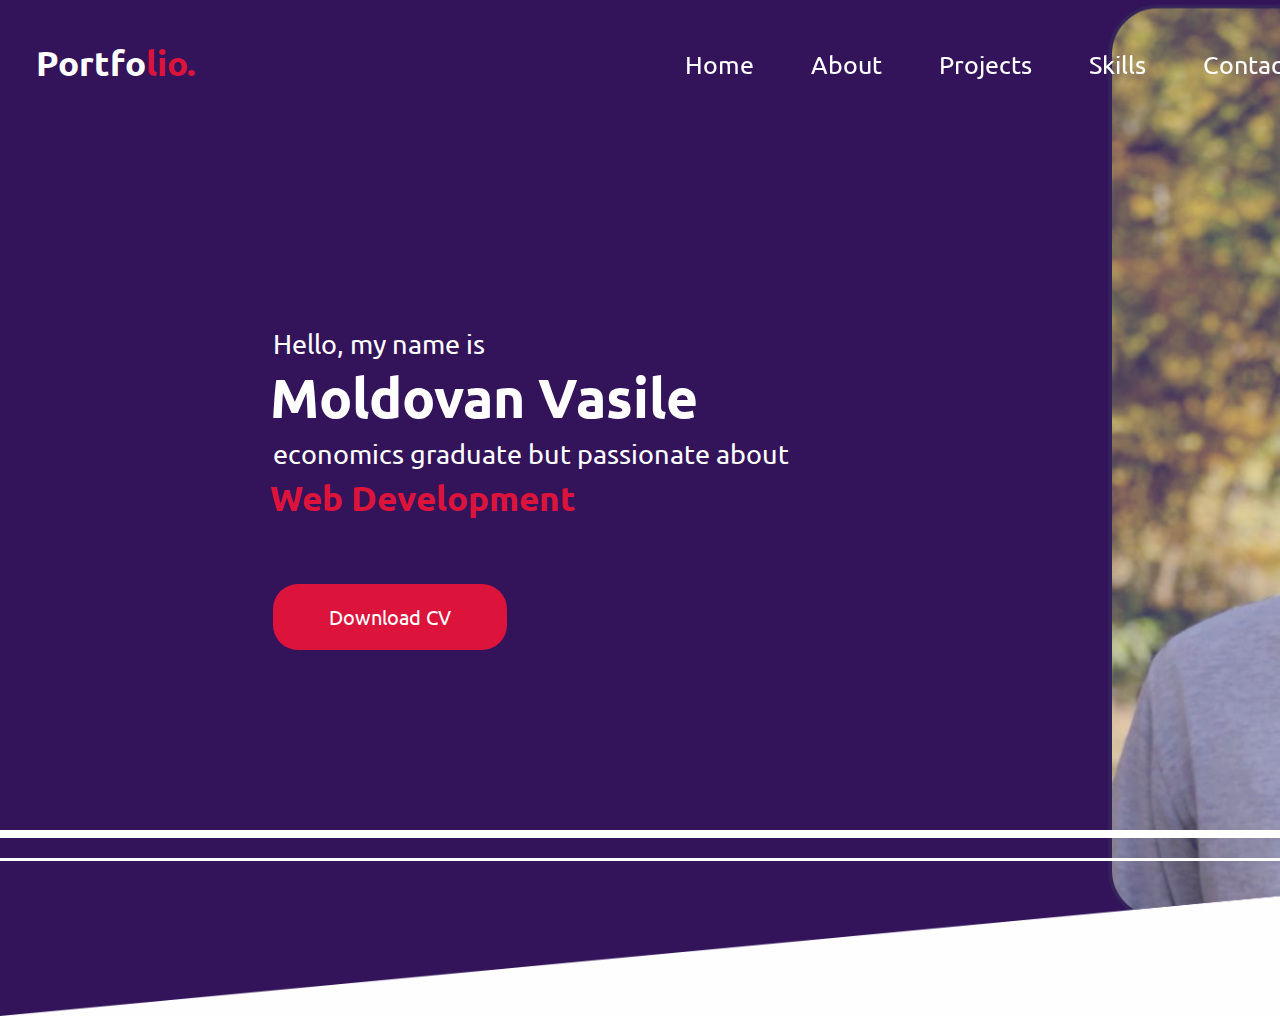
<file: index.html>
<!DOCTYPE html>
<html lang="en">
<head>
    <meta charset="UTF-8">
    <meta http-equiv="X-UA-Compatible" content="IE=edge">
    <meta name="viewport" content="width=device-width, initial-scale=1.0">
    <link rel="stylesheet" href="main.css">
    <link rel="stylesheet" href="https://cdnjs.cloudflare.com/ajax/libs/font-awesome/4.7.0/css/font-awesome.min.css">
    <script>  src="https://code.jquery.com/jquery-3.6.0.min.js"</script>
   
    
    <title>Portfolio</title>
</head>
<body>
    <div class="navbar">
        <div class="container" id="nav-menu">
            <div class="left-side">
                <h1>Portfo<span>lio.</span></h1>
            </div>

            <div class="right-side">
                <img id= "mobile-cta" class ="menu-btn"src="images/icon_menu.svg" alt="menu">
            </div>
            
            <nav>
                <img id = "mobile-exit" class= "mobile-menu-exit"src="images/exit.svg" alt="exitbtn">

                <ul class="menu">
                    <li class="home"><a href="index.html">Home</a></li>
                    <li class="about"><a href="about.html">About</a></li>
                    <li class="projects"><a href="projects.html">Projects</a></li>
                    <li class="skills"><a href="skills.html">Skills</a></li>
                    <li class="contact"><a href="contact.html">Contact</a></li>
                </ul>
            </nav>
            

        </div>

        
        
    </div>

    <section class="home" id="home">
        <div class="container">
            <div class="home-content">
                <div class="text-1">Hello, my name is</div>
                <div class="text-2">Moldovan Vasile</div>
                <div class="text-3">economics graduate but passionate about</div>
                <div class="text-4">Web Development</div>

                <div class="btn">
                    <a href="Moldovan_Vasile_CV.pdf" download="Moldovan_Vasile_CV"><button type="button">Download
                        CV</button></a>
                </div>
                
            </div>
            <!--  <div class="avatar">
                <img src="images/me.svg" alt="me">
            </div> -->

           

        
        </div>
        <br>
        
       
        <div class="line1">
            
        </div>
        <br>
        <div class="line2">
            
        </div> 
        
    </section>

    
    <script> src = "script.js"</script>

    <script>
        
        const mobileBtn = document.getElementById('mobile-cta')
        nav = document.querySelector('nav')
        mobileBtnExit = document.getElementById('mobile-exit');

        mobileBtn.addEventListener('click', () => {
            nav.classList.add('menu-btn');
        })

        mobileBtnExit.addEventListener('click', () => {
            nav.classList.remove('menu-btn');
        })
        
    </script>
   <!--
    <footer>
        <span>Created By <a href="https://www.codingnepalweb.com">CodingNepal</a> | <span class="far fa-copyright"></span> 2020 All rights reserved.</span>
    </footer>
   --> 

    
</body>
</html>
</file>
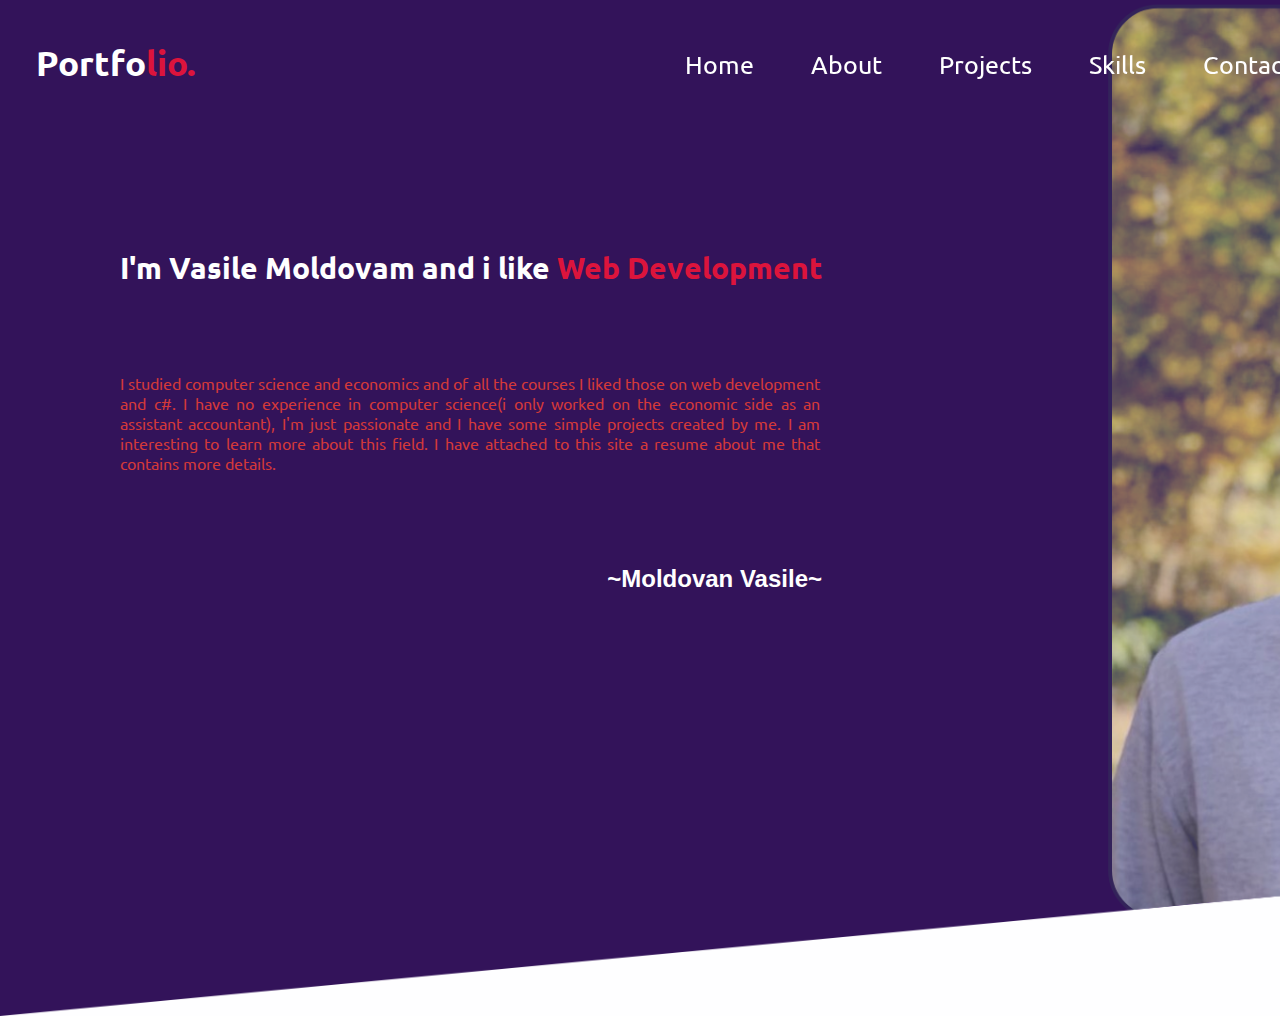
<file: about.html>
<!DOCTYPE html>
<html lang="en">
<head>
    <meta charset="UTF-8">
    <meta http-equiv="X-UA-Compatible" content="IE=edge">
    <meta name="viewport" content="width=device-width, initial-scale=1.0">
    <link rel="stylesheet" href="main.css">
    <script>  src="https://code.jquery.com/jquery-3.6.0.min.js"</script>
    
    <title>Portfolio</title>
</head>
<body>
    <div class="navbar">
        <div class="container" id="nav-menu">
            <div class="left-side">
                <h1>Portfo<span>lio.</span></h1>
            </div>

            <div class="right-side">
                <img id= "mobile-cta" class ="menu-btn"src="images/icon_menu.svg" alt="menu">
            </div>
            
            <nav>
                <img id = "mobile-exit" class= "mobile-menu-exit"src="images/exit.svg" alt="exitbtn">

                <ul class="menu">
                    <li class="home"><a href="index.html">Home</a></li>
                    <li class="about"><a href="about.html">About</a></li>
                    <li class="projects"><a href="projects.html">Projects</a></li>
                    <li class="skills"><a href="skills.html">Skills</a></li>
                    <li class="contact"><a href="contact.html">Contact</a></li>
                </ul>
            </nav>
            

        </div>

        
        
    </div>

    <section class="about" id="about">
        <div class="container">
            <div class="contain">
                <h1>I'm Vasile Moldovam and i like <span>Web Development</span> </h1>
                
                <p> I studied computer science and economics and of all the courses I liked those on web development and c#. 
                     I have no experience in computer science(i only worked on the economic side as an assistant accountant), I'm just passionate and I have some simple projects created by me.
                     I am interesting to learn more about this field. 
                     I have attached to this site a resume about me that contains more details.</p>

                <h2>~Moldovan Vasile~</h2>

                



            </div>
               
        
        </div>
        <br>
        
    
        
    </section>

    
    <script> src = "script.js"</script>

    <script>
        
        const mobileBtn = document.getElementById('mobile-cta')
        nav = document.querySelector('nav')
        mobileBtnExit = document.getElementById('mobile-exit');

        mobileBtn.addEventListener('click', () => {
            nav.classList.add('menu-btn');
        })

        mobileBtnExit.addEventListener('click', () => {
            nav.classList.remove('menu-btn');
        })
        
    </script>
   <!--
    <footer>
        <span>Created By <a href="https://www.codingnepalweb.com">CodingNepal</a> | <span class="far fa-copyright"></span> 2020 All rights reserved.</span>
    </footer>
   --> 

    
</body>
</html>
</file>
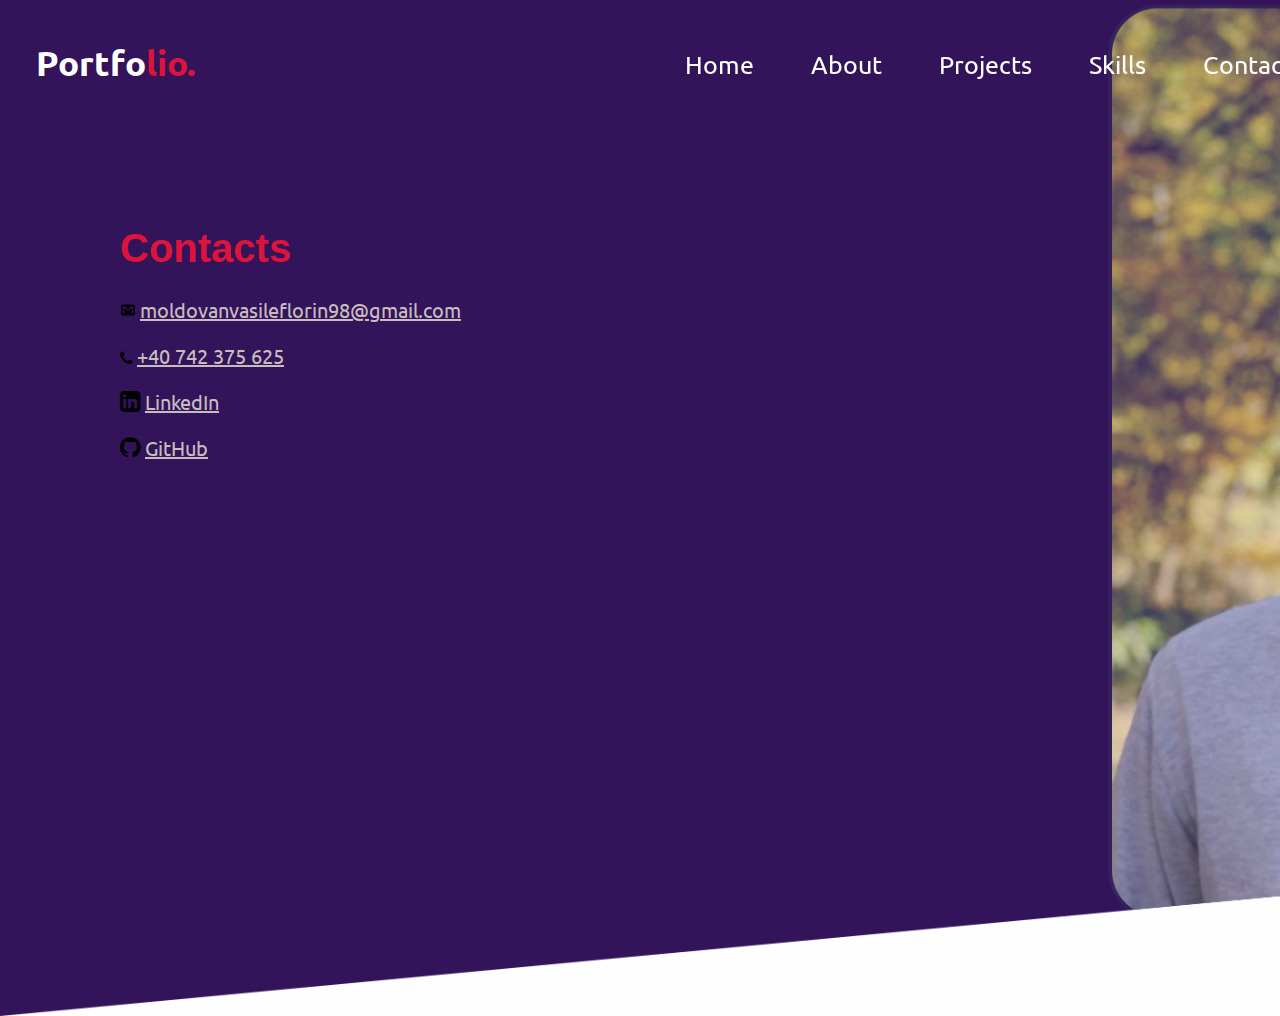
<file: contact.html>
<!DOCTYPE html>
<html lang="en">
<head>
    <meta charset="UTF-8">
    <meta http-equiv="X-UA-Compatible" content="IE=edge">
    <meta name="viewport" content="width=device-width, initial-scale=1.0">
    <link rel="stylesheet" href="main.css">
    <script>  src="https://code.jquery.com/jquery-3.6.0.min.js"</script>
    <meta name="viewport" content="width=device-width, initial-scale=1">
<link rel="stylesheet" href="https://cdnjs.cloudflare.com/ajax/libs/font-awesome/4.7.0/css/font-awesome.min.css">
    
    <title>Portfolio</title>
</head>
<body>
    <div class="navbar">
        <div class="container" id="nav-menu">
            <div class="left-side">
                <h1>Portfo<span>lio.</span></h1>
            </div>

            <div class="right-side">
                <img id= "mobile-cta" class ="menu-btn"src="images/icon_menu.svg" alt="menu">
            </div>
            
            <nav>
                <img id = "mobile-exit" class= "mobile-menu-exit"src="images/exit.svg" alt="exitbtn">

                <ul class="menu">
                    <li class="home"><a href="index.html">Home</a></li>
                    <li class="about"><a href="about.html">About</a></li>
                    <li class="projects"><a href="projects.html">Projects</a></li>
                    <li class="skills"><a href="skills.html">Skills</a></li>
                    <li class="contact"><a href="contact.html">Contact</a></li>
                </ul>
            </nav>
            

        </div>

        
        
    </div>

    <section class="contact" id="contact">
        <div class="container">
            <div class="contain">
                <h1>Contacts</h1>   
                
                <svg xmlns="http://www.w3.org/2000/svg" xmlns:xlink="http://www.w3.org/1999/xlink" aria-hidden="true" focusable="false" width="1em" height="1em" preserveAspectRatio="xMidYMid meet" viewBox="0 0 24 24" class="iconify" data-icon="mdi-gmail" data-inline="false" style="transform: rotate(360deg);"><path d="M20 18h-2V9.25L12 13L6 9.25V18H4V6h1.2l6.8 4.25L18.8 6H20m0-2H4c-1.11 0-2 .89-2 2v12a2 2 0 0 0 2 2h16a2 2 0 0 0 2-2V6a2 2 0 0 0-2-2z" fill="currentColor"></path>
                    <path d="M20 18h-2V9.25L12 13L6 9.25V18H4V6h1.2l6.8 4.25L18.8 6H20m0-2H4c-1.11 0-2 .89-2 2v12a2 2 0 0 0 2 2h16a2 2 0 0 0 2-2V6a2 2 0 0 0-2-2z" fill="currentColor"></path>
                </svg>
                <a href="mailto: moldovanvasileflorin98@gmail.com" style="color: rgb(199, 189, 189);">moldovanvasileflorin98@gmail.com</a>

                <br>
                <br>

                <i class="fa fa-phone"></i>
                <a href="tel:+40 742 375 625" style="color: rgb(199, 189, 189);">+40 742 375 625</a>
                <br>
                <br>

                <i style="font-size:24px" class="fa">&#xf08c;</i>
                <a href="https://www.linkedin.com/in/cosmin-c-aba59212b/" style="color: rgb(199, 189, 189);">LinkedIn</a>
                <br>
                <br>
                <i style="font-size:24px" class="fa">&#xf09b;</i>
                <a href="https://github.com/moldovanvasile?tab=repositories" style="color: rgb(199, 189, 189);">GitHub</a>
                <br>
                <br>
               

                <iframe src="https://www.google.com/maps/embed?pb=!1m18!1m12!1m3!1d42814.098753879814!2d23.89937231864641!3d47.880627826036395!2m3!1f0!2f0!3f0!3m2!1i1024!2i768!4f13.1!3m3!1m2!1s0x4737ba02698885ed%3A0x8f1d746361cd2c99!2sVadu%20Izei%20437365!5e0!3m2!1sen!2sro!4v1628277223752!5m2!1sen!2sro" width="300" height="300" style="border:0;" allowfullscreen="" loading="lazy"></iframe>

            </div>

            
        
        </div>
        <br>
        
    
        
    </section>

    
    <script> src = "script.js"</script>

    <script>
        
        const mobileBtn = document.getElementById('mobile-cta')
        nav = document.querySelector('nav')
        mobileBtnExit = document.getElementById('mobile-exit');

        mobileBtn.addEventListener('click', () => {
            nav.classList.add('menu-btn');
        })

        mobileBtnExit.addEventListener('click', () => {
            nav.classList.remove('menu-btn');
        })
        
    </script>
   <!--
    <footer>
        <span>Created By <a href="https://www.codingnepalweb.com">CodingNepal</a> | <span class="far fa-copyright"></span> 2020 All rights reserved.</span>
    </footer>
   --> 

    
</body>
</html>
</file>
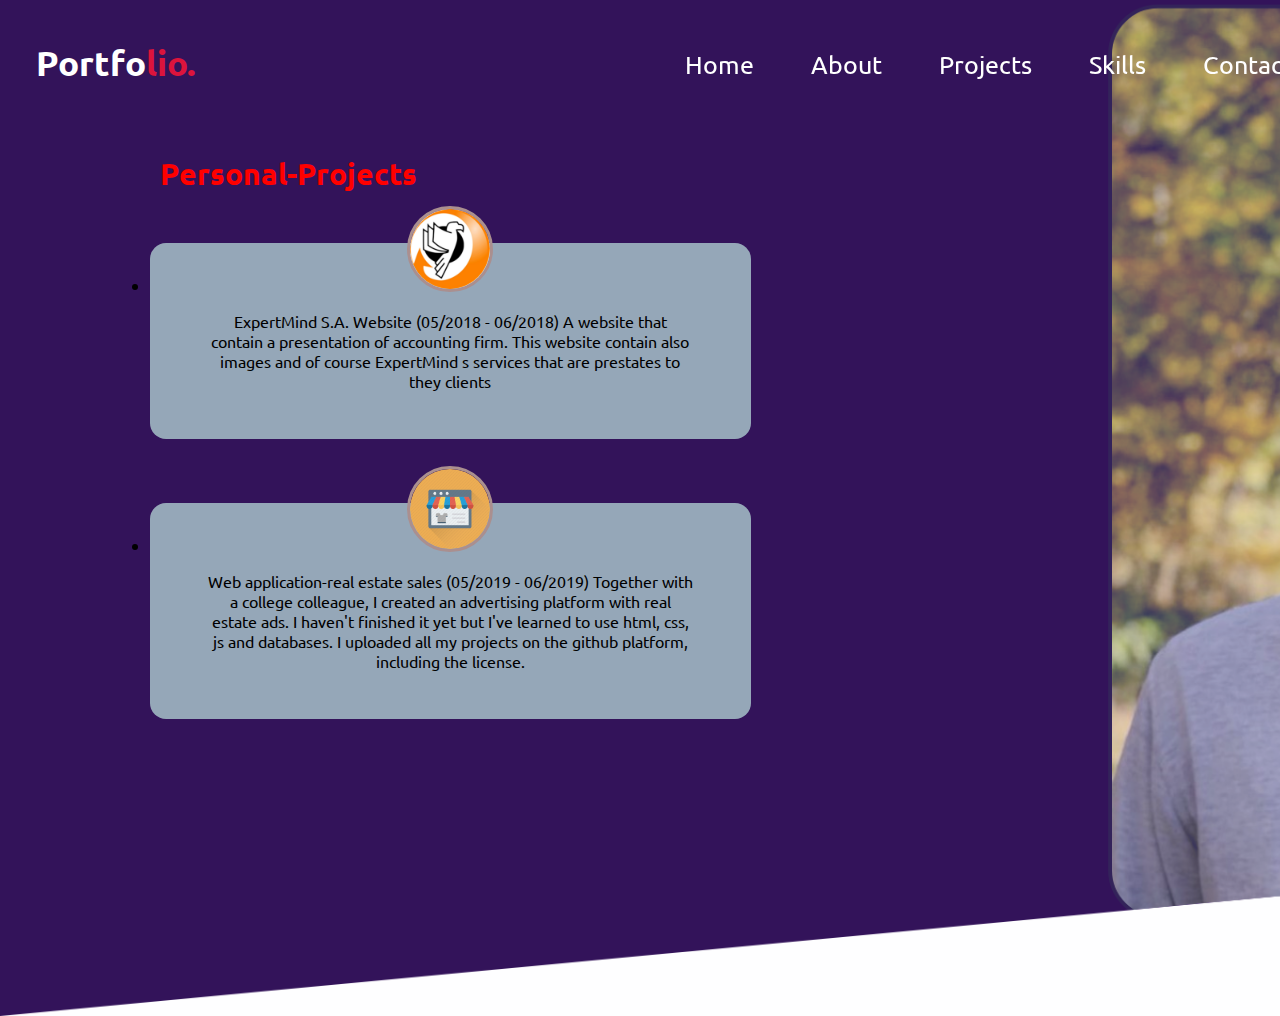
<file: projects.html>
<!DOCTYPE html>
<html lang="en">
<head>
    <meta charset="UTF-8">
    <meta http-equiv="X-UA-Compatible" content="IE=edge">
    <meta name="viewport" content="width=device-width, initial-scale=1.0">
    <link rel="stylesheet" href="main.css">
    <script>  src="https://code.jquery.com/jquery-3.6.0.min.js"</script>
    
    <title>Portfolio</title>
</head>
<body>
    <div class="navbar">
        <div class="container" id="nav-menu">
            <div class="left-side">
                <h1>Portfo<span>lio.</span></h1>
            </div>

            <div class="right-side">
                <img id= "mobile-cta" class ="menu-btn"src="images/icon_menu.svg" alt="menu">
            </div>
            
            <nav>
                <img id = "mobile-exit" class= "mobile-menu-exit"src="images/exit.svg" alt="exitbtn">

                <ul class="menu">
                    <li class="home"><a href="index.html">Home</a></li>
                    <li class="about"><a href="about.html">About</a></li>
                    <li class="projects"><a href="projects.html">Projects</a></li>
                    <li class="skills"><a href="skills.html">Skills</a></li>
                    <li class="contact"><a href="contact.html">Contact</a></li>
                </ul>
            </nav>
            

        </div>

        
        
    </div>

    <section class="projects" id="projects">
        <div class="container">
            <h1>Personal-Projects</h1>
            <ul class="project">

                <li>
                    <img src="images/expertmind.png" alt="expertmind">
                    <blockquote>ExpertMind S.A. Website (05/2018 - 06/2018)
                        A website that contain a presentation of accounting firm.
                        This website contain also images and of course
                        ExpertMind s services that are prestates to they clients</blockquote>

                </li>
                <li>
                    <img src="images/marketplace.png" alt="marketplace">
                    <blockquote>Web application-real estate sales
                        (05/2019 - 06/2019)
                        Together with a college colleague, I created an
                        advertising platform with real estate ads.
                        I haven't finished it yet but I've learned to use html, css, js
                        and databases.
                        I uploaded all my projects on the github platform,
                        including the license. </blockquote>

                </li>
            </ul>

        </div>
        
        </div>
        <br>
        
    
        
    </section>

    
    <script> src = "script.js"</script>

    <script>
        
        const mobileBtn = document.getElementById('mobile-cta')
        nav = document.querySelector('nav')
        mobileBtnExit = document.getElementById('mobile-exit');

        mobileBtn.addEventListener('click', () => {
            nav.classList.add('menu-btn');
        })

        mobileBtnExit.addEventListener('click', () => {
            nav.classList.remove('menu-btn');
        })
        
    </script>
   <!--
    <footer>
        <span>Created By <a href="https://www.codingnepalweb.com">CodingNepal</a> | <span class="far fa-copyright"></span> 2020 All rights reserved.</span>
    </footer>
   --> 

    
</body>
</html>
</file>
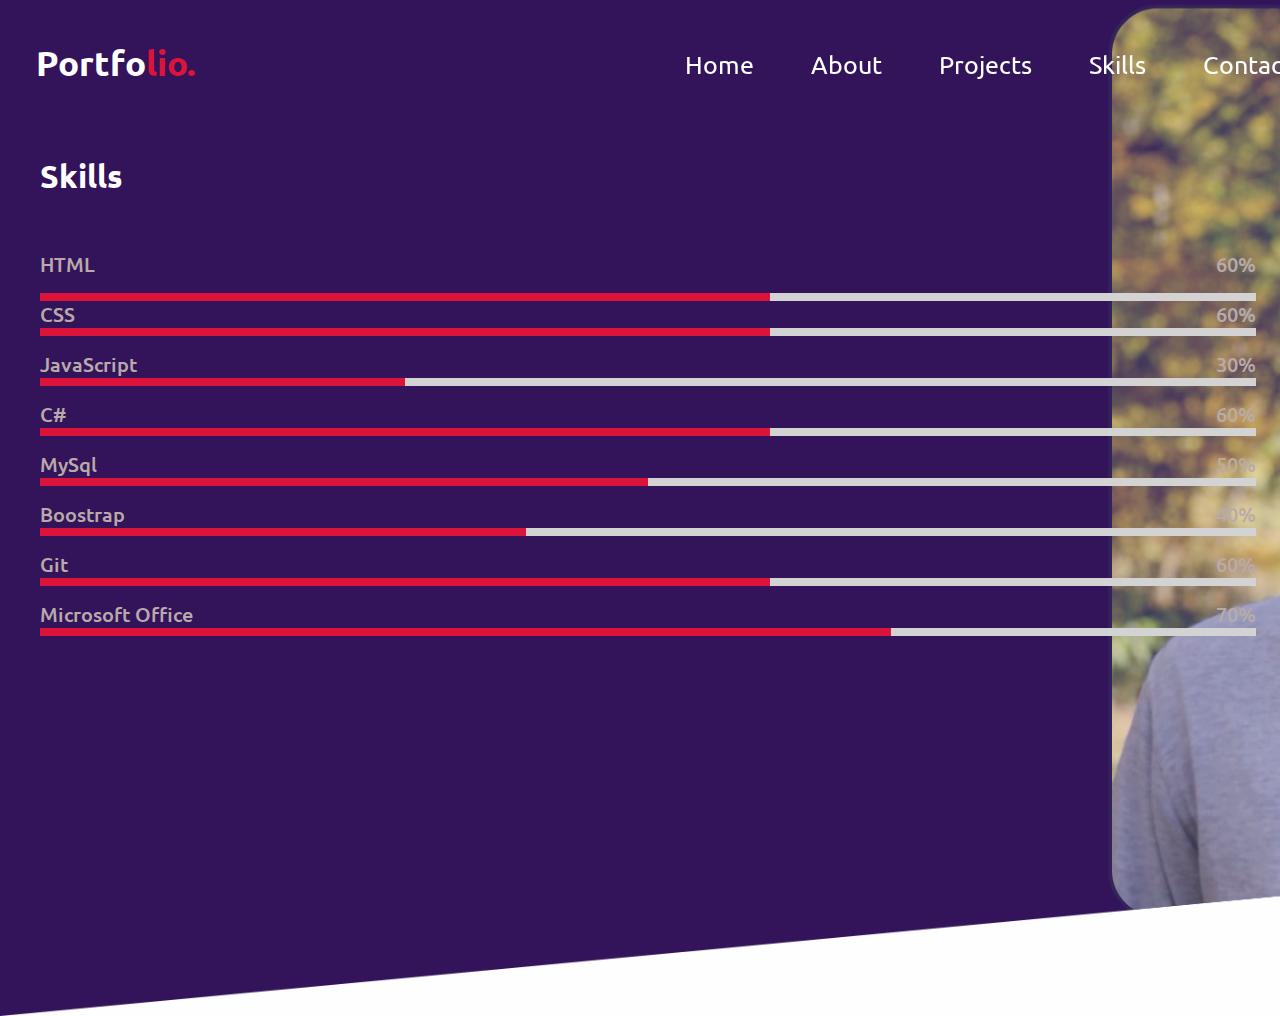
<file: skills.html>
<!DOCTYPE html>
<html lang="en">

<head>
    <meta charset="UTF-8">
    <meta http-equiv="X-UA-Compatible" content="IE=edge">
    <meta name="viewport" content="width=device-width, initial-scale=1.0">
    <link rel="stylesheet" href="main.css">
    <script>  src = "https://code.jquery.com/jquery-3.6.0.min.js"</script>

    <title>Portfolio</title>
</head>

<body>
    <div class="navbar">
        <div class="container" id="nav-menu">
            <div class="left-side">
                <h1>Portfo<span>lio.</span></h1>
            </div>

            <div class="right-side">
                <img id="mobile-cta" class="menu-btn" src="images/icon_menu.svg" alt="menu">
            </div>

            <nav>
                <img id="mobile-exit" class="mobile-menu-exit" src="images/exit.svg" alt="exitbtn">

                <ul class="menu">
                    <li class="home"><a href="index.html">Home</a></li>
                    <li class="about"><a href="about.html">About</a></li>
                    <li class="projects"><a href="projects.html">Projects</a></li>
                    <li class="skills"><a href="skills.html">Skills</a></li>
                    <li class="contact"><a href="contact.html">Contact</a></li>
                </ul>
            </nav>


        </div>



    </div>

    <section class="skills" id="skills">
        <div class="contain">
            <h1>Skills</h1>
            <div class="column-skills">
                <div class="bars">
                    <div class="info">
                        <span>HTML</span>
                        <span>60%</span>

                    </div>

                </div>
                <div class="line html"></div>
                <div class="bars">
                    <div class="info">
                        <span>CSS</span>
                        <span>60%</span>


                    </div>
                    <div class="line css"></div>

                </div>
                <div class="bars">
                    <div class="info">
                        <span>JavaScript</span>
                        <span>30%</span>

                    </div>
                    <div class="line js"></div>

                </div>
                <div class="bars">
                    <div class="info">
                        <span>C#</span>
                        <span>60%</span>


                    </div>
                    <div class="line c"></div>

                </div>
                <div class="bars">
                    <div class="info">
                        <span>MySql</span>
                        <span>50%</span>

                    </div>
                    <div class="line mysql"></div>


                </div>
                <div class="bars">
                    <div class="info">
                        <span>Boostrap</span>
                        <span>40%</span>

                    </div>
                    <div class="line boostrap"></div>

                </div>
                <div class="bars">
                    <div class="info">
                        <span>Git</span>
                        <span>60%</span>

                    </div>
                    <div class="line git"></div>
                </div>
                <div class="bars">
                    <div class="info">
                        <span>Microsoft Office</span>
                        <span>70%</span>

                    </div>
                    <div class="line microsoft "></div>
                </div>
            </div>


        </div>
        <br>



    </section>


    <script> src = "script.js"</script>

    <script>

        const mobileBtn = document.getElementById('mobile-cta')
        nav = document.querySelector('nav')
        mobileBtnExit = document.getElementById('mobile-exit');

        mobileBtn.addEventListener('click', () => {
            nav.classList.add('menu-btn');
        })

        mobileBtnExit.addEventListener('click', () => {
            nav.classList.remove('menu-btn');
        })

    </script>
    <!--
    <footer>
        <span>Created By <a href="https://www.codingnepalweb.com">CodingNepal</a> | <span class="far fa-copyright"></span> 2020 All rights reserved.</span>
    </footer>
   -->


</body>

</html>
</file>
<file: main.css>
@import url("https://fonts.googleapis.com/css2?family=Ubuntu:wght@500&display=swap");
body {
  font-family: 'Ubuntu', sans-serif;
  background-image: url("images/1.png");
  background-repeat: no-repeat;
  height: 1000px;
  background-size: cover;
}

.container {
  max-width: 1300px;
  padding: 0 10px;
  margin: auto;
}

.navbar {
  padding: 10px 0;
}

.navbar .sticky {
  padding: 10px 0;
  background-color: grey;
}

.navbar .menu li a {
  -webkit-transition: color 0.5s ease;
  transition: color 0.5s ease;
}

.navbar .container {
  display: -webkit-box;
  display: -ms-flexbox;
  display: flex;
  place-content: space-between;
}

.navbar .container .left-side h1 {
  color: white;
  text-decoration: none;
  margin-left: .5em;
  font-size: 35px;
  font-weight: 550;
}

.navbar .container .left-side span {
  color: crimson;
}

.navbar .container .right-side {
  padding-left: 7em;
  padding-top: 1em;
  padding-right: .5em;
}

.navbar .container .right-side img {
  cursor: pointer;
  height: 90%;
  width: 100%;
}

.navbar nav {
  display: none;
}

nav.menu-btn {
  display: block;
  z-index: 999;
}

nav {
  position: fixed;
  z-index: 999;
  width: 100%;
  left: 0;
  top: 0;
  background: #111;
  height: 100vh;
  padding: 1em;
  padding-top: 80px;
  -webkit-transition: all 0.3s ease;
  transition: all 0.3s ease;
}

.navbar menu.active {
  left: 0;
}

.navbar .menu li {
  display: block;
  padding-left: 5em;
}

.navbar .menu li a {
  display: inline-block;
  margin: 20px 0;
  font-size: 25px;
}

.navbar nav .menu {
  text-align: center;
}

.mobile-menu-exit {
  cursor: pointer;
  padding-left: 18em;
}

.menu li {
  list-style: none;
  display: inline-block;
}

.menu a {
  color: white;
  text-decoration: none;
  display: block;
  padding: .5em;
  font-size: 25px;
}

.menu a:hover {
  font-weight: bold;
  color: crimson;
}

.btn a {
  border-radius: 1em;
}

.btn button {
  background-color: crimson;
  color: white;
  padding: .4em 1em;
  font-size: .8em;
  display: inline-block;
  border-style: none;
  font-family: 'Ubuntu', sans-serif;
}

section.home {
  color: white;
  font-family: 'Ubuntu', sans-serif;
}

section.home .container {
  padding-top: 5em;
  margin: auto 0 auto 15px;
}

section.home .container .home-content .text-1 {
  font-size: 27px;
}

section.home .container .home-content .text-2 {
  font-size: 55px;
  font-weight: 600;
  margin-left: -3px;
}

section.home .container .home-content .text-3 {
  font-size: 27px;
  margin: 5px 0;
}

section.home .container .home-content .text-4 {
  font-size: 35px;
  font-weight: bold;
  margin-left: -3px;
  color: crimson;
}

section.home .container a {
  text-decoration: none;
  display: inline-block;
  background-color: crimson;
  color: #fff;
  font-size: 25px;
  padding: 12px 36px;
}

section.home .container .btn {
  padding-top: 4em;
}

section.home .line1 {
  padding-top: .5em;
  margin: 10em -.5em -10em -.5em;
  background-color: white;
}

section.home .line1 img {
  width: 22em;
  height: 10px auto;
}

section.home .line2 {
  padding-top: .2em;
  margin: 10em -.5em -10em -.5em;
  background-color: white;
}

section.home .line2 img {
  width: 22em;
  height: 10px auto;
}

section.about .container {
  padding-left: 2em;
  padding-top: 4em;
}

section.about .container h1 {
  color: #fff;
  height: 30%;
  font-size: 30px;
}

section.about .container h2 {
  color: #fff;
  font-family: 'Brush Script MT', sans-serif;
  text-align: right;
  padding-top: 3em;
}

section.about .container span {
  color: crimson;
}

section.about .container p {
  color: #d43939;
  text-align: justify;
}

section.contact .container {
  padding-left: 2em;
  padding-top: 3em;
}

section.contact .container h1 {
  color: crimson;
  font-family: 'Garamond', sans-serif;
  font-size: 40px;
}

section.contact .container a {
  font-size: 20px;
}

section.contact .fa-phone:before {
  content: "\f095";
}

section.contact .fa-map:before {
  content: "\f279";
}

section.contact .fa {
  font: 'FontAwesome';
  display: inline-block;
  font-size: inherit;
  text-rendering: auto;
  -webkit-font-smoothing: antialiased;
  cursor: pointer;
}

section.contact iframe {
  padding-top: 3em;
}

section.projects .container {
  padding-left: 2em;
  padding-top: .5em;
}

section.projects h1 {
  font-size: 30px;
  font-weight: bold;
  color: red;
  padding-bottom: 1em;
}

section.projects li {
  background: #95a7b8;
  text-align: center;
  padding: 2em 1em;
  width: 90%;
  margin: 0 auto 4em auto;
  border-radius: 1em;
}

section.projects li img {
  width: 5em;
  height: 5em;
  border: 3px solid #aa8f8f;
  border-radius: 50%;
  margin-top: -4.5em;
}

section.projects .projects {
  display: -webkit-box;
  display: -ms-flexbox;
  display: flex;
}

section.projects ul {
  padding: 0;
}

section.skills .contain {
  padding-left: 2em;
}

section.skills .contain h1 {
  color: #fff;
  padding-bottom: 1em;
  text-align: left;
}

section.skills .contain .column-skills {
  margin-bottom: 5px;
}

section.skills .contain .column-skills .bars {
  margin-bottom: 15px;
}

section.skills .contain .column-skills .info {
  display: -webkit-box;
  display: -ms-flexbox;
  display: flex;
  -webkit-box-align: center;
      -ms-flex-align: center;
          align-items: center;
  -webkit-box-pack: justify;
      -ms-flex-pack: justify;
          justify-content: space-between;
}

section.skills .contain .column-skills span {
  font-weight: 500;
  font-size: 20px;
  color: #b9aaaa;
}

section.skills .contain .column-skills .line {
  height: 8px;
  width: 100%;
  background: lightgray;
  position: relative;
}

section.skills .contain .column-skills .line::before {
  content: "";
  position: absolute;
  height: 100%;
  width: 80%;
  left: 0;
  top: 0;
  background: crimson;
}

section.skills .contain .column-skills .html::before {
  width: 60%;
}

section.skills .contain .column-skills .css::before {
  width: 60%;
}

section.skills .contain .column-skills .js::before {
  width: 30%;
}

section.skills .contain .column-skills .c::before {
  width: 60%;
}

section.skills .contain .column-skills .mysql::before {
  width: 50%;
}

section.skills .contain .column-skills .boostrap::before {
  width: 40%;
}

section.skills .contain .column-skills .git::before {
  width: 60%;
}

section.skills .contain .column-skills .microsoft::before {
  width: 70%;
}

@media only screen and (min-width: 600px) {
  .contain {
    padding-left: 5em;
    margin-right: 1em;
    size: initial;
  }
}

@media only screen and (min-width: 1400px) {
  .contain {
    padding-left: 5em;
    margin-right: 20em;
  }
}

@media only screen and (min-width: 1444px) {
  .contain {
    padding-left: 5em;
    margin-right: 46em;
  }
}

@media only screen and (min-width: 730px) {
  section.projects .container {
    display: contents;
  }
  section.projects h1 {
    padding-left: 2em;
  }
  section.projects ul {
    padding-right: 40%;
  }
}

@media only screen and (min-width: 756px) {
  section.about .container h1 {
    padding-top: 1em;
  }
  section.about .container p {
    width: 700px;
  }
}

@media only screen and (min-width: 756px) {
  section.contact .container {
    padding-top: 4em;
  }
  section.contact iframe {
    width: 600px;
  }
}

@media only screen and (min-width: 375px) {
  .navbar nav .mobile-menu-exit {
    padding-left: 42em;
    margin-top: -2em;
    float: right;
    margin-right: 2em;
  }
}

@media only screen and (min-width: 730px) {
  section.projects .container ul {
    padding-left: 10%;
    padding-right: 5%;
  }
}

@media only screen and (min-width: 800px) {
  .menu-btn, .mobile-menu-exit {
    display: none;
  }
  .navbar .container {
    display: -ms-grid;
    display: grid;
  }
  .navbar nav {
    display: -webkit-box;
    display: -ms-flexbox;
    display: flex;
    background: none;
    height: auto;
    width: 100%;
    padding: 1em;
    padding-left: 15em;
  }
  .navbar nav ul {
    display: -webkit-box;
    display: -ms-flexbox;
    display: flex;
    padding-left: 40em;
    margin: 0;
  }
}

@media only screen and (min-width: 900px) {
  .container {
    display: -webkit-box;
    display: -ms-flexbox;
    display: flex;
  }
  .container .home-content {
    width: 750px;
    margin: 0 auto;
    padding-top: 7em;
  }
  .navbar nav ul {
    display: -webkit-box;
    display: -ms-flexbox;
    display: flex;
    padding-left: 22em;
    margin: 0;
  }
  .navbar .menu li {
    display: block;
    padding-left: 2em;
  }
  .navbar nav ul {
    display: -webkit-box;
    display: -ms-flexbox;
    display: flex;
    padding-left: 25em;
    margin: 0;
  }
}

@media only screen and (max-width: 1024px) {
  .navbar nav {
    padding-left: 0;
  }
  .navbar nav li {
    font-size: 2%;
  }
}

@media only screen and (min-width: 1020px) {
  section.projects .container ul {
    padding-right: 5%;
  }
}

@media only screen and (min-width: 1211px) {
  section.projects .container h1 {
    padding-left: 12%;
  }
  section.projects .container ul {
    padding-right: 40%;
  }
}
/*# sourceMappingURL=main.css.map */
</file>
